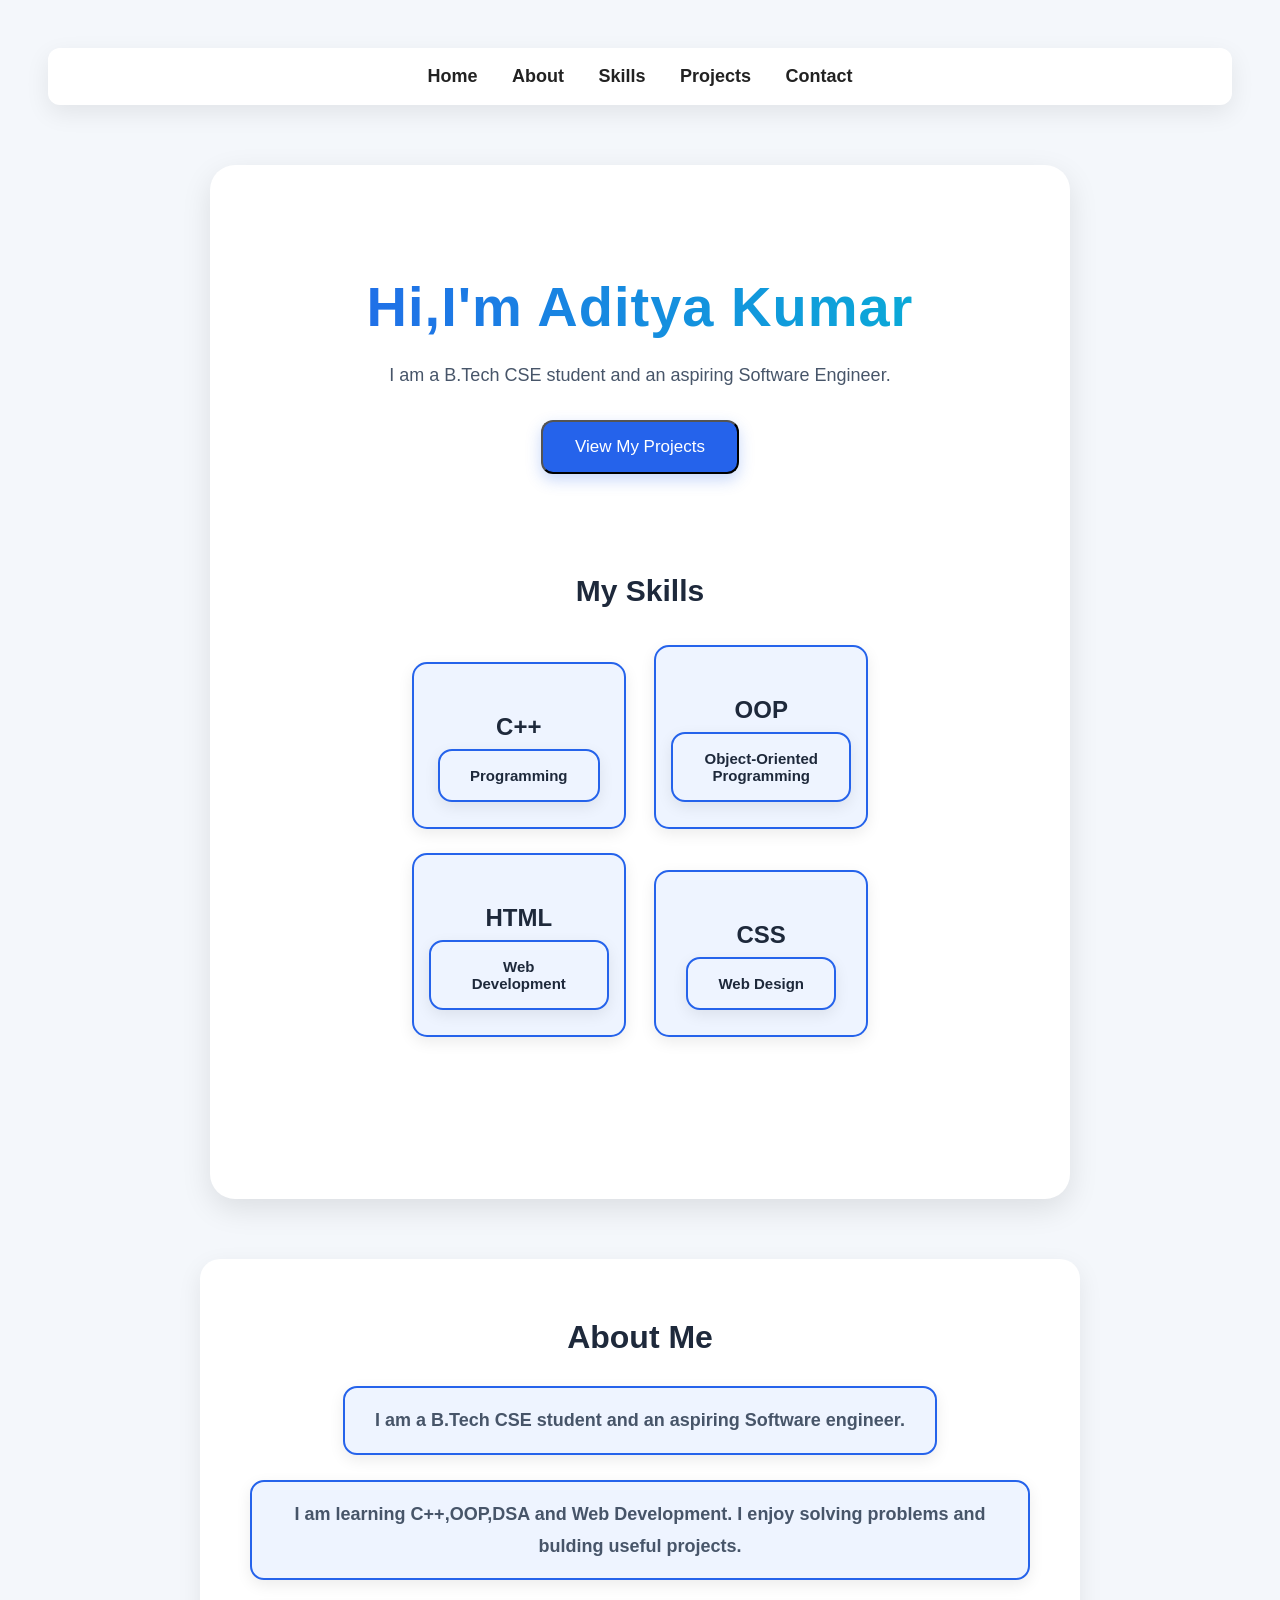
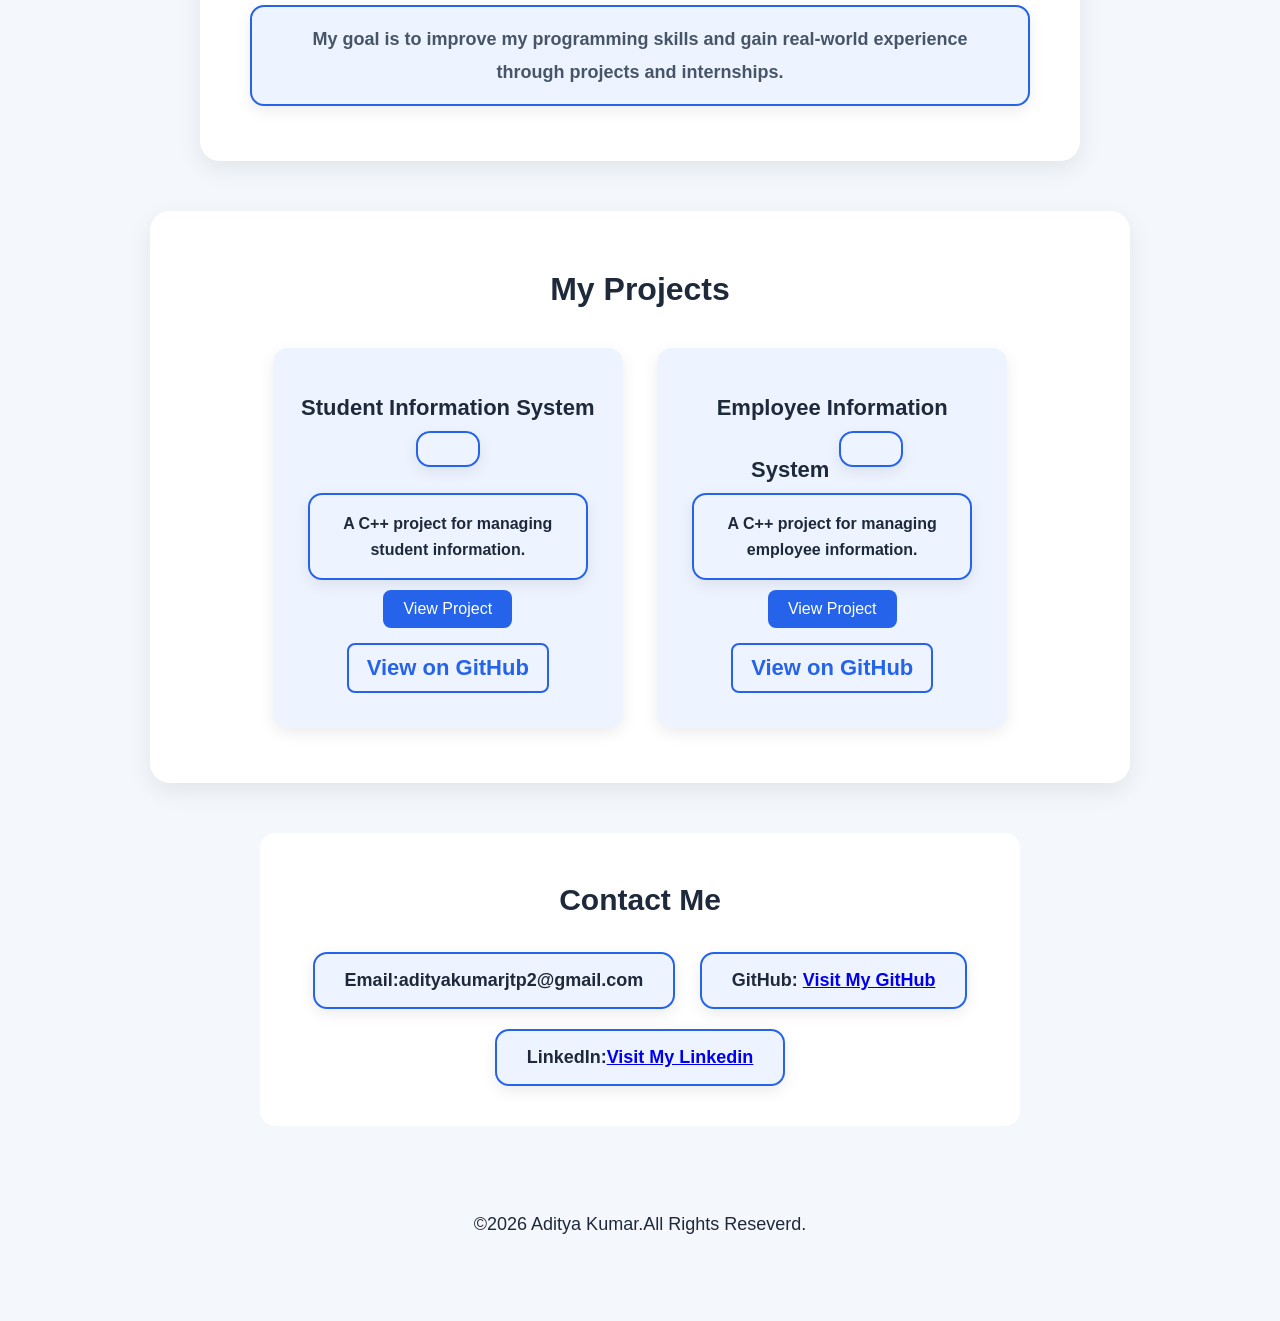
<file: index.html>
<!DOCTYPE html>
<html lang="en">
    <head>
        <meta charset="UTF-8">
        <meta name="viewport" content="width=device-width, initial-scale=1.0">
        <title>Aditya Kumar | Software Engineer Portfolio</title>
        <link rel="stylesheet" href="style.css"
        <meta name="google-site-verification" content="jOEtqBufoI_lVioYESYSdgMAK6vE6oXVIcxp0CkZJpI" />
    </head>
    </body>
    <nav>
        <a href="#home">Home</a>
        <a href="#about">About</a>
        <a href="#skills">Skills</a>
        <a href="#projects">Projects</a>
        <a href="#contacts">Contact</a>
    </nav>
    <main id="home">
          <h1>Hi,I'm Aditya Kumar</h1>
          <p>I am a B.Tech CSE student and an aspiring
            Software Engineer.</p>

            <a href="#projects">
          <button type="button">View My Projects</button>
          </a>
          <script src="script.js"></script> 

          <section id="skills">
            <h2>My Skills</h2>

            <div class="skill-card">
              <h3>C++</h3>
              <p>Programming</p>
            </div>

            <div class="skill-card">
              <h3>OOP</h3>
              <p>Object-Oriented Programming</p>
            </div>

            <div class="skill-card">
              <h3>HTML</h3>
              <p>Web Development</p>
            </div>

            <div class="skill-card">
              <h3>CSS</h3>
              <p>Web Design</p>
            </div>
          </section> 

          </main>
        </section>

          <section id="about">
            <h2>About Me</h2>

            <p>
                I am a B.Tech CSE student and an aspiring Software engineer.
            </p>

            <p>
                I am learning C++,OOP,DSA and Web Development.
                I enjoy solving problems and bulding useful projects.
            </p>

            <p>
                My goal is to improve my programming skills and gain 
                real-world experience through projects and internships.
            </p>
            </section>

          <section id="projects">
            <h2>My Projects</h2>

            <div class="project-card">
            <h3>Student Information System</p>
              <p>A C++ project for managing student information.</p>
              <a href="https://github.com/adityakumarjtp2-a11y/Student-Information.git" target="_blank">
              <button>View Project</button>
              </a>
              <a class="github-link"
              href="https://github.com/adityakumarjtp2-a11y/Student-Information.git" target="_blank">
            View on GitHub</a>
            </div>

            <div class="project-card">
            <h3>Employee Information System</p>
              <p>A C++ project for managing employee information.</p>
              <a href="https://github.com/adityakumarjtp2-a11y/Object-Oriented-Programing-1.git" target="_blank">
              <button>View Project</button>
              </a>
               
              <a class="github-link"
              href="https://github.com/adityakumarjtp2-a11y/Object-Oriented-Programing-1.git" target="_blank">
            View on GitHub</a>
            </div>
          </section>

          <section id="contacts">
            <h2>Contact Me</h2>

            <p>Email:adityakumarjtp2@gmail.com</p>
            <p>GitHub: <a href="https://github.com/adityakumarjtp2-a11y"
              target="_blank">Visit My GitHub</a></p>
            <p>LinkedIn:<a href="https://www.linkedin.com/in/aditya-kumar-2581b4431/"
              target="_blank">Visit My Linkedin</a></p>
          </section>

          <footer>
            <p>©2026 Aditya Kumar.All Rights Reseverd.</p>
          </footer>
</body>
</html>
</file>
<file: style.css>
html {
    scroll-behavior:smooth;
}

body{
    font-family:Arial,sans-serif;
    text-align:center;
    padding:40px;
}
nav {
    margin-bottom:50px;
}

nav a {
    transition:0.3s;
    text-decoration: none;
    margin:0 15px;
    font-size:18px;
}
nav a:hover {
   color:#2563eb;
   transform:translateY(-2px);
}
h1 {
    font-size:56px;
    margin-bottom:20px;
    letter-spacing:1px;
    line-height:1.2;
    font-weight:800;
    background:linear-gradient(90deg,#2563eb,#06b6d4);
    -webkit-background-clip:text;
    -webkit-text-fill-color:transparent;
}

h2 {
    font-size:30px;
    margin-top:20px;
}

 p {
    
    font-size: 18px;
    
}
button {
    padding:14px 28px;
    font-size:16px;
    border-radius:10px;
    cursor:pointer;
    transition:0.3s;
}
button:hover {
    transform:translateY(-3px);
}
body {
    background-color:#f4f7fb;
    color:#1e293b;
}
nav {
    padding:15px;
    background-color: #ffffff;
    border-radius: 10px;
    box-shadow:0 8px 25px rgba(0,0,0,0.08);
    position:sticky;
    top:10px;
    border-radius:12px;
    padding:18px;
}

nav a {
    color:#222;
    font-weight:bold;
}
main {
    max-width:800px;
    margin:60px auto;
    padding:70px 30px;;
    background-color: white;
    border-radius:25px;
    box-shadow: 0 10px 30px rgba(0,0,0,0.10);
}
button:hover {
    transform:scale(10.5);
}
section {
    max-width:700px;
    margin:50px auto;
    padding:30px;
    background-color: white;
    border-radius: 15px;
}

section p {
    display:inline-block;
    padding:16px 30px;
    margin:10px;
    border-radius: 14px;
    background-color: #eef4ff;
    border:2px solid #2563eb;
    font-weight:bold;
    font-size:18px;
    box-shadow:0 5px 15px rgba(0,0,0,0.08);
    transition: 0.3s;
}
section:hover {
    transform:translate(-3px);
}
footer {
    margin-top:50px;
    padding:20px;
    text-align:center;
}
@media (max-width:600px) {
    body {
        padding:20px;
    }

    nav a {
        display:block;
        margin:10px;
    }

    main,
    section {
        padding:20px;
        margin:30px auto;
    }

    h1 {
        font-size:32px;
    }

    h2 {
        font-size:25px;
    }
}
.project-card {
    display:inline-block;
    width:300px;
    margin:15px;
    padding:25px;
    background-color:#eef4ff;
    border-radius:15px;
    box-shadow:0 5px 15px rgba(0,0,0,0.08);
    transition:0.3s;
}

.project-card:hover {
    transform:translateY(-8px);
    box-shadow:0 10px 20px rgba(0,0,0,0.12);
}
.project-card h3 {
    font-size:22px;
    margin-bottom:10px;
}
.project-card p {
    font-size:16px;
    line-height:1.6;
}
#about {
    max-width: 800px;
    margin: 50px auto;
    padding:40px;
    background-color:white;
    border-radius:20px;
    box-shadow:0 8px 25px rgba(0,0,0,0.08);
}
#about p {
    font-size:17px;
    line-height:1.8;
    margin-bottom:15px;
}
#contact {
    max-width: 800px;
    margin:50px auto;
    padding:40px;
    background-color:white;
    border-radius:20px;
    box-shadow:0 8px 25px rgba(0,0,0,0.08);
}

#contact a {
    text-decoration:none;
    font-weight:bold;
    transition:0.3s;
}

#contact a:hover {
    text-decoration: underline;
}
section p:hover {
    transform:translateY(-8px);
    box-shadow:0 10px 20px rgba(0,0,0,0.12);
}
button {
     
        background-color: #2563eb;
        color:white;
    }

    button:hover {
        background-color: #1d4ed8;
        transform:translateY(-3px);
    }


main a button {
    background-color: #2563eb;
    color:white;
    padding:15px 32px;
    font-size: 17px;
    border-radius: 12px;
    box-shadow: 0 6px 15px rgba(37,99,235,0.25);
    transition:0.3s;

}
main a button:hover {
    background-color: #1d4ed8;
    transform:translateY(-3px);
    box-shadow: 0 10px 20px rgba(37,99,235,0.30);
}
main > p {
    font: size 21px;
    line-height: 1.7;
    margin-bottom: 30px;
    color:#475569;
}
.project-card button {
    background-color: #2563eb;
    color: white;
    padding: 10px 20px;
    border:none;
    border-radius: 8px;
    cursor:pointer;
    transition: 0.3s;
}

.project-card button:hover {
    background-color: #1d4ed8;
    transform: translateY(-3px);
}
.github-link {
    display:inline-block;
    margin-top:15px;
    padding:10px 18px;
    text-decoration: none;
    color: #2563eb;
    border:2px solid #2563eb;
    border-radius: 8px;
    font-weight: bold;
    transition: 0.3s;
}
.github-link:hover {
    background-color: #2563eb;
    color: white;
    transform: translateY(-3px);
}

.skill-card {
    display:inline-block;
    width: 180px;
    margin: 12px;
    padding: 25px 15px;
    background-color: #eef4ff;
    border: 2px solid #2563eb;
    border-radius: 15px;
    box-shadow: 0 5px 15px rgba(0,0,0,0.08);
    transition: 0.3s;

}

.skill-card h3 {
    font-size: 24px;
    margin-bottom: 8px;

}

.skill-card p {
    font-size: 15px;
    margin: 0;
}

.skill-card:hover {
    transform: translateY(-8px);
    box-shadow: 0 10px 20px rgba(0,0,0,0.12);

}
#about {
    max-width: 800px;
    margin: 50px auto;
    padding: 40px;
    background-color: white;
    border-radius: 20px;
    box-shadow: 0 8px 25px rgba(0,0,0,0.08);

}
#about h2 {
    font-size: 32px;
    margin-bottom: 20px;
}

#about p {
    font-size: 18px;
    line-height: 1.8;
    color: #475569;
    margin-bottom: 15px;
}

#projects {
    max-width: 900px;
    margin: 50px auto;
    padding: 40px;
    background-color: white;
    border-radius: 20px;
    box-shadow: 0 8px 25px rgba(0,0,0,0.08);
}

#projects h2 {
    font-size: 32px;
    margin-bottom: 25px;

}

.project-card {
    vertical-align: top;
}

#contact {
    max-width: 800px;
    margin: 50px auto;
    padding: 40px;
    background-color: white;
    border-radius: 20px;
    box-shadow: 0 8px 25px rgba(0,0,0,0.08);
}

#contact h2 {
    font-size: 32px;
    margin-bottom: 20px;
}

#contact p {
    font-size: 18px;
    margin: 15px 0;
}

#contact a {
    color: #2563eb;
    text-decoration: none;
    font-weight:bold;
}

#contact a:hover {
    text-decoration: underline;
}
</file>
